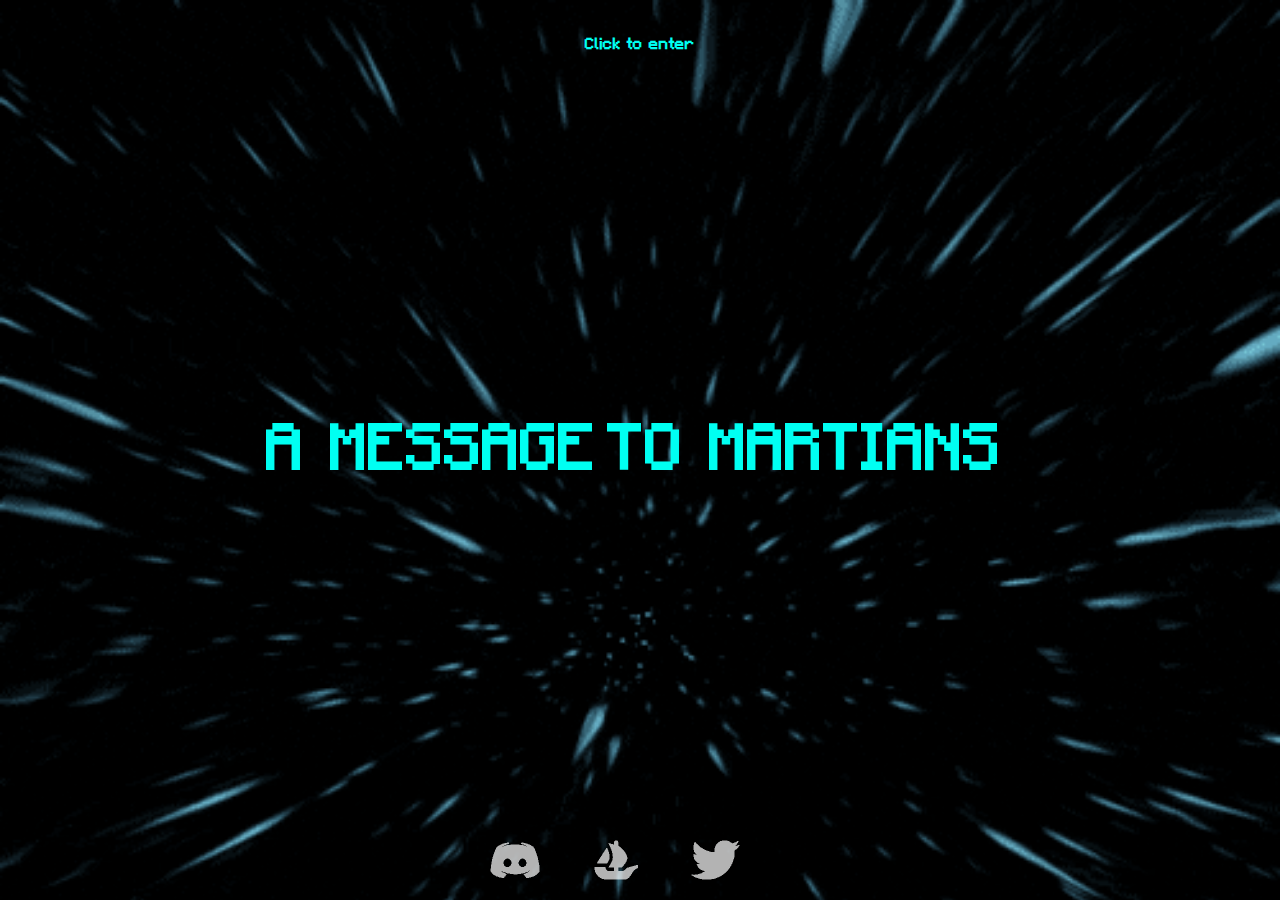
<file: index.html>
<!DOCTYPE html><!--  Last Published: Sat Apr 09 2022 16:56:33 GMT+0000 (Coordinated Universal Time)  -->
<html data-wf-page="6250aa4f5957eaef5daae5e0" data-wf-site="6250aa4f5957ea10e1aae5df">
<head>
  <meta charset="utf-8">
  <title>MessageToMartians</title>
  <meta content="width=device-width, initial-scale=1" name="viewport">
  <link href="css/normalize.css" rel="stylesheet" type="text/css">
  <link href="css/components.css" rel="stylesheet" type="text/css">
  <link href="css/touch-to-reveal-0f66a562a7cd8be93b5877c.css" rel="stylesheet" type="text/css">
  <!-- [if lt IE 9]><script src="https://cdnjs.cloudflare.com/ajax/libs/html5shiv/3.7.3/html5shiv.min.js" type="text/javascript"></script><![endif] -->
  <script type="text/javascript">!function(o,c){var n=c.documentElement,t=" w-mod-";n.className+=t+"js",("ontouchstart"in o||o.DocumentTouch&&c instanceof DocumentTouch)&&(n.className+=t+"touch")}(window,document);</script>
  <link href="images/favicon.ico" rel="shortcut icon" type="image/x-icon">
  <link href="images/webclip.png" rel="apple-touch-icon">
</head>
<body class="body">
  <div class="entrancesection">
    <div class="container">
      <a data-w-id="bad11573-1cc0-4062-f069-9d9cf2c96e5e" href="home.html" class="text-wrapper w-inline-block">
        <div class="text">a message </div>
        <div data-w-id="8bee4d52-c1b6-52b2-e3ed-34be9486ab55" style="width:0em" class="img-parent"></div>
        <div class="text"> to martians</div>
      </a>
      <div class="subheading">Click to enter</div>
      <div class="headercontainer w-container">
        <a href="https://t.co/MuitGZWRLA" target="_blank" class="headerlink w-inline-block"><img src="images/discord_1discord.png" loading="lazy" alt="" class="navimage"></a>
        <a href="https://opensea.io/collection/llamaboost" target="_blank" class="headerlink w-inline-block"><img src="images/opeasea_1opeasea.png" loading="lazy" alt="" class="navimage"></a>
        <a href="https://twitter.com/LlamaVerse_" target="_blank" class="headerlink w-inline-block"><img src="images/twitter_1twitter.png" loading="lazy" alt="" class="navimage"></a>
      </div>
    </div>
  </div>
  <script src="https://d3e54v103j8qbb.cloudfront.net/js/jquery-3.5.1.min.dc5e7f18c8.js?site=6250aa4f5957ea10e1aae5df" type="text/javascript" integrity="sha256-9/aliU8dGd2tb6OSsuzixeV4y/faTqgFtohetphbbj0=" crossorigin="anonymous"></script>
  <script src="js/touch-to-reveal-0f66a562a7cd8be93b5877c.js" type="text/javascript"></script>
  <!-- [if lte IE 9]><script src="https://cdnjs.cloudflare.com/ajax/libs/placeholders/3.0.2/placeholders.min.js"></script><![endif] -->
</body>
</html>
</file>
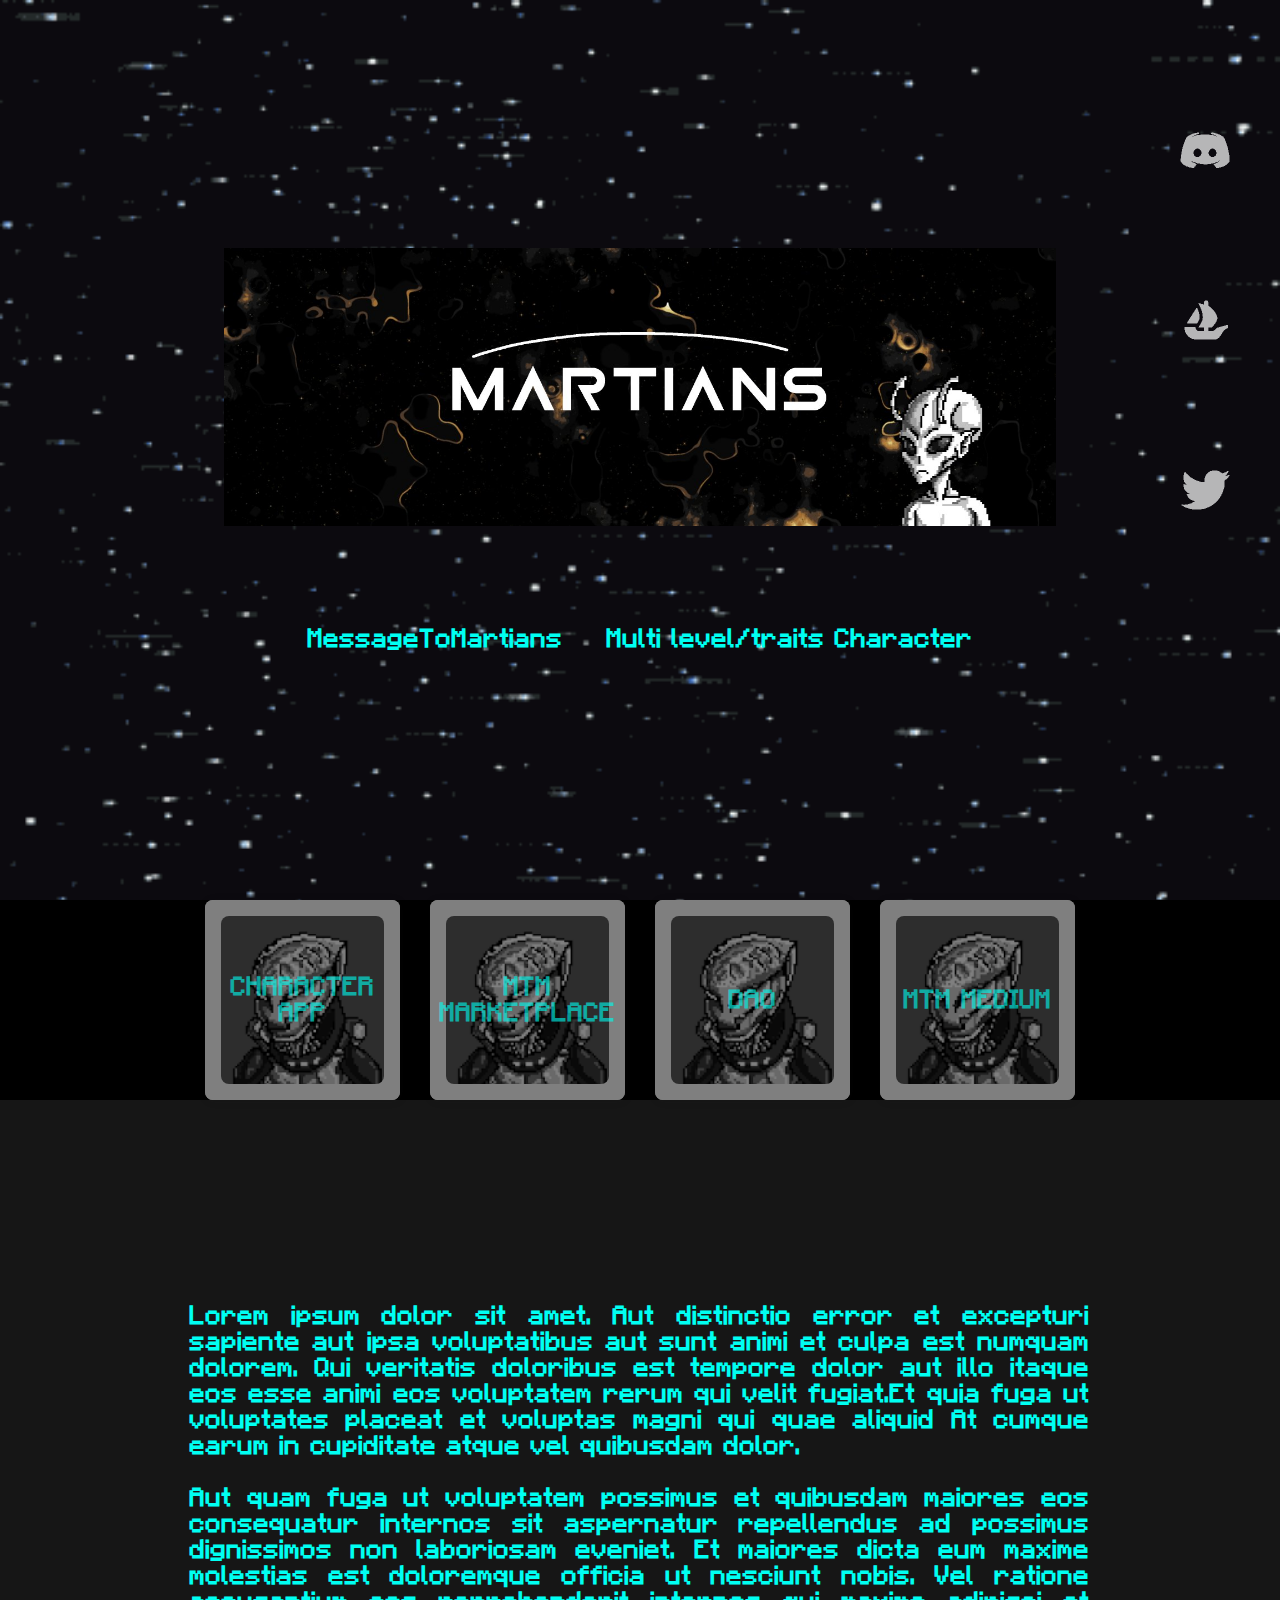
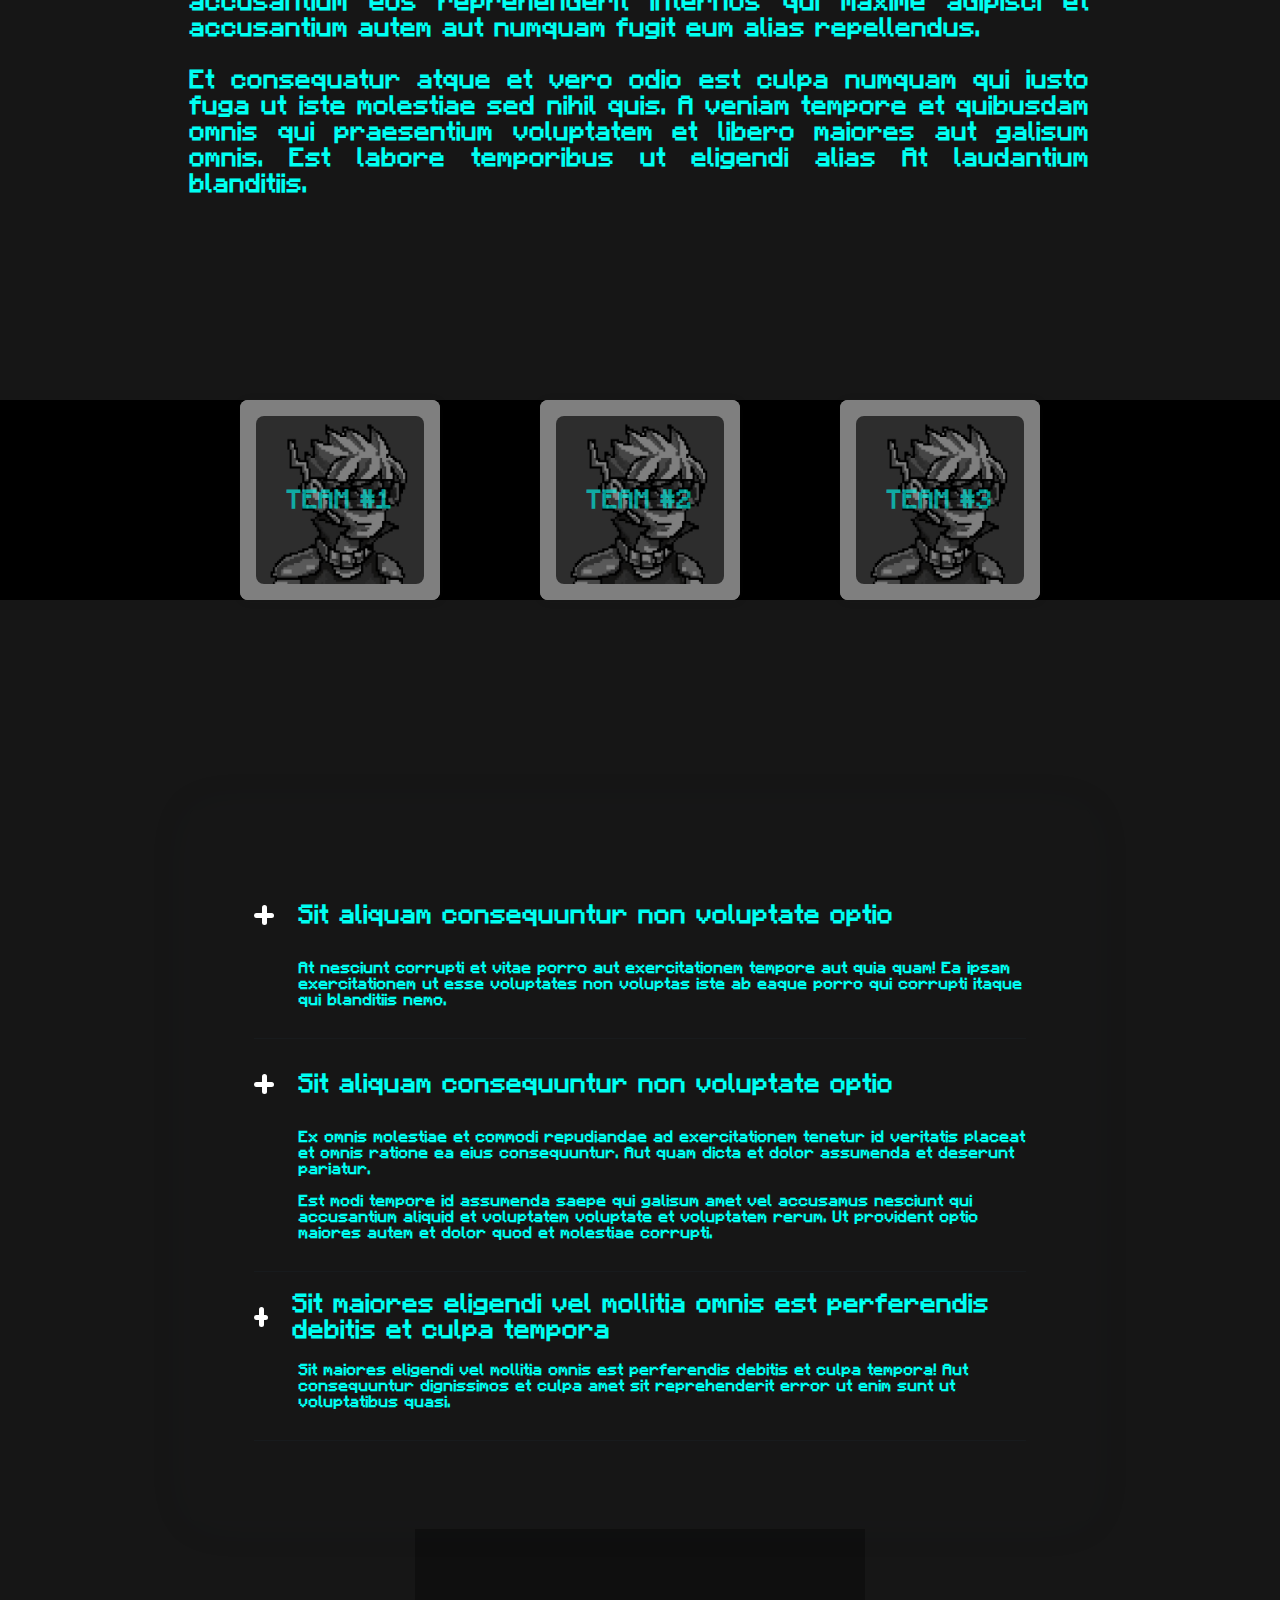
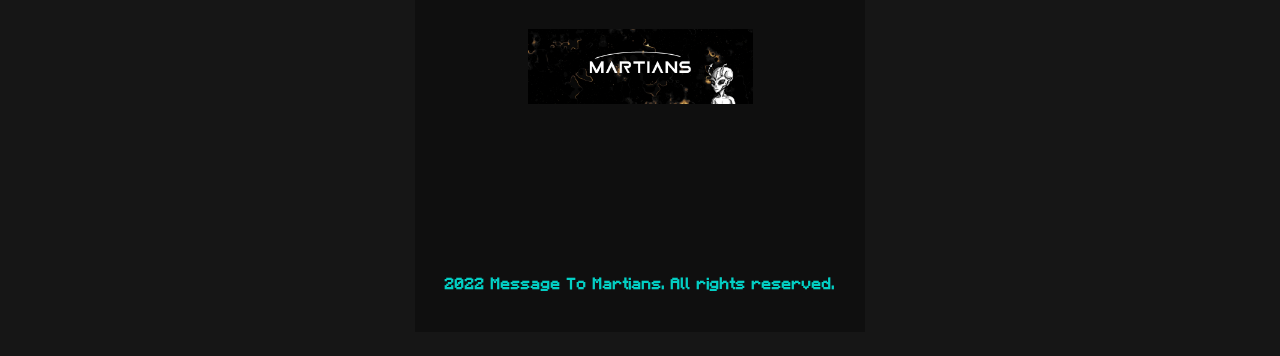
<file: home.html>
<!DOCTYPE html><!--  Last Published: Sat Apr 09 2022 16:56:33 GMT+0000 (Coordinated Universal Time)  -->
<html data-wf-page="6250aea7eabedf1e7ceea071" data-wf-site="6250aa4f5957ea10e1aae5df">
<head>
  <meta charset="utf-8">
  <title>Home</title>
  <meta content="Home" property="og:title">
  <meta content="Home" property="twitter:title">
  <meta content="width=device-width, initial-scale=1" name="viewport">
  <link href="css/normalize.css" rel="stylesheet" type="text/css">
  <link href="css/components.css" rel="stylesheet" type="text/css">
  <link href="css/touch-to-reveal-0f66a562a7cd8be93b5877c.css" rel="stylesheet" type="text/css">
  <!-- [if lt IE 9]><script src="https://cdnjs.cloudflare.com/ajax/libs/html5shiv/3.7.3/html5shiv.min.js" type="text/javascript"></script><![endif] -->
  <script type="text/javascript">!function(o,c){var n=c.documentElement,t=" w-mod-";n.className+=t+"js",("ontouchstart"in o||o.DocumentTouch&&c instanceof DocumentTouch)&&(n.className+=t+"touch")}(window,document);</script>
  <link href="images/favicon.ico" rel="shortcut icon" type="image/x-icon">
  <link href="images/webclip.png" rel="apple-touch-icon">
</head>
<body class="body-2">
  <div class="homeheadercontainer w-container">
    <a href="https://t.co/MuitGZWRLA" target="_blank" class="headerlink w-inline-block"><img src="images/discord_1discord.png" loading="lazy" alt="" class="navimage"></a>
    <a href="https://opensea.io/collection/llamaboost" target="_blank" class="headerlink w-inline-block"><img src="images/opeasea_1opeasea.png" loading="lazy" alt="" class="navimage"></a>
    <a href="https://twitter.com/LlamaVerse_" target="_blank" class="headerlink w-inline-block"><img src="images/twitter_1twitter.png" loading="lazy" alt="" class="navimage"></a>
    <div class="w-embed">
      <style>
.frosted-glass {
 -webkit-backdrop-filter: saturate(200%) blur(10px) brightness(100%);
 backdrop-filter: saturate(200%) blur(10px) brightness(100%);
}
</style>
    </div>
    <div class="w-embed">
      <style>
.frosted-glass {
 -webkit-backdrop-filter: saturate(200%) blur(10px) brightness(100%);
 backdrop-filter: saturate(200%) blur(10px) brightness(100%);
}
</style>
    </div>
  </div>
  <div id="hero" class="herosection wf-section">
    <div class="herocontainer w-container">
      <a href="index.html" class="herolinklogo w-inline-block"><img src="images/MTMcover.jpeg" loading="lazy" sizes="(max-width: 2307px) 65vw, 1500px" srcset="images/MTMcover-p-500.jpeg 500w, images/MTMcover.jpeg 1500w" alt="" class="image-3"></a>
    </div>
    <div class="text-wrap">
      <div class="constant">MessageToMartians</div>
      <div class="changer-overflow">
        <div data-w-id="6efad628-2b76-93cd-3016-1a69b82a5bf3" class="changer-move">
          <div class="changer">Multi level/traits Character</div>
          <div class="changer">Decentralized Marketplace</div>
          <div class="changer">Mars DAO - Liquidity Pool</div>
        </div>
      </div>
    </div>
  </div>
  <div class="transitionsection wf-section">
    <div class="row">
      <div data-w-id="c0464e4a-0e00-88ec-12cb-593b16c152b0" class="card"><img src="images/MTMchar1.png" loading="lazy" alt="" class="card__image">
        <div class="card__shadow">
          <div class="text-block">CHARACTER APP</div>
        </div>
      </div>
      <div class="card"><img src="images/MTMchar1.png" loading="lazy" alt="" class="card__image">
        <div class="card__shadow">
          <div class="text-block">MTM MARKETPLACE</div>
        </div>
      </div>
      <div class="card"><img src="images/MTMchar1.png" loading="lazy" alt="" class="card__image">
        <div class="card__shadow">
          <div class="text-block">DAO</div>
        </div>
      </div>
      <div class="card"><img src="images/MTMchar1.png" loading="lazy" alt="" class="card__image">
        <div class="card__shadow">
          <div class="text-block">MTM MEDIUM</div>
        </div>
      </div>
    </div>
  </div>
  <div class="textsection wf-section">
    <div class="herocontainer w-container">
      <div class="divtext">
        <div class="text-description">Lorem ipsum dolor sit amet. Aut distinctio error et excepturi sapiente aut ipsa voluptatibus aut sunt animi et culpa est numquam dolorem. Qui veritatis doloribus est tempore dolor aut illo itaque eos esse animi eos voluptatem rerum qui velit fugiat.Et quia fuga ut voluptates placeat et voluptas magni qui quae aliquid At cumque earum in cupiditate atque vel quibusdam dolor. <br><br>Aut quam fuga ut voluptatem possimus et quibusdam maiores eos consequatur internos sit aspernatur repellendus ad possimus dignissimos non laboriosam eveniet. Et maiores dicta eum maxime molestias est doloremque officia ut nesciunt nobis. Vel ratione accusantium eos reprehenderit internos qui maxime adipisci et accusantium autem aut numquam fugit eum alias repellendus.<br><br>Et consequatur atque et vero odio est culpa numquam qui iusto fuga ut iste molestiae sed nihil quis. A veniam tempore et quibusdam omnis qui praesentium voluptatem et libero maiores aut galisum omnis. Est labore temporibus ut eligendi alias At laudantium blanditiis.</div>
      </div>
    </div>
  </div>
  <div class="transitionsection wf-section">
    <div class="row">
      <div class="card"><img src="images/MTMchar.jpg" loading="lazy" alt="" class="card__image">
        <div class="card__shadow">
          <div class="text-block">TEAM #1</div>
        </div>
      </div>
      <div class="card"><img src="images/MTMchar.jpg" loading="lazy" alt="" class="card__image">
        <div class="card__shadow">
          <div class="text-block">TEAM #2</div>
        </div>
      </div>
      <div class="card"><img src="images/MTMchar.jpg" loading="lazy" alt="" class="card__image">
        <div class="card__shadow">
          <div class="text-block">TEAM #3</div>
        </div>
      </div>
    </div>
  </div>
  <div class="faqsection wf-section">
    <div class="container-3 faq-container">
      <div class="faq-wrap">
        <div class="faq-question">
          <div class="faq-plus-wrap">
            <div class="faq-plus-l"></div>
            <div class="faq-plus"></div>
          </div>
          <div class="faq-q-text">Sit aliquam consequuntur non voluptate optio</div>
        </div>
        <div class="faq-answer">
          <p class="faq-answer-text">At nesciunt corrupti et vitae porro aut exercitationem tempore aut quia quam! Ea ipsam exercitationem ut esse voluptates non voluptas iste ab eaque porro qui corrupti itaque qui blanditiis nemo.</p>
        </div>
      </div>
      <div class="faq-wrap">
        <div class="faq-question">
          <div class="faq-plus-wrap">
            <div class="faq-plus-l"></div>
            <div class="faq-plus"></div>
          </div>
          <div class="faq-q-text">Sit aliquam consequuntur non voluptate optio</div>
        </div>
        <div class="faq-answer">
          <p class="faq-answer-text">Ex omnis molestiae et commodi repudiandae ad exercitationem tenetur id veritatis placeat et omnis ratione ea eius consequuntur. Aut quam dicta et dolor assumenda et deserunt pariatur. <br><br>Est modi tempore id assumenda saepe qui galisum amet vel accusamus nesciunt qui accusantium aliquid et voluptatem voluptate et voluptatem rerum. Ut provident optio maiores autem et dolor quod et molestiae corrupti.</p>
        </div>
      </div>
      <div class="faq-wrap">
        <div class="faq-question">
          <div class="faq-plus-wrap">
            <div class="faq-plus-l"></div>
            <div class="faq-plus"></div>
          </div>
          <div class="faq-q-text">Sit maiores eligendi vel mollitia omnis est perferendis debitis et culpa tempora</div>
        </div>
        <div class="faq-answer">
          <p class="faq-answer-text">Sit maiores eligendi vel mollitia omnis est perferendis debitis et culpa tempora! Aut consequuntur dignissimos et culpa amet sit reprehenderit error ut enim sunt ut voluptatibus quasi.</p>
        </div>
      </div>
    </div>
  </div>
  <div id="Footer" class="footer wf-section">
    <div class="footercontainer w-container">
      <a href="index.html" class="footerlinklogo w-inline-block"><img src="images/MTMcover.jpeg" loading="lazy" sizes="(max-width: 991px) 50vw, 450px" srcset="images/MTMcover-p-500.jpeg 500w, images/MTMcover.jpeg 1500w" alt="" class="footerimg"></a>
      <a href="#hero" data-w-id="4d7e1a06-2a7a-47e7-9982-cfc4569a6474" style="-webkit-transform:translate3d(0, 100px, 0) scale3d(1, 1, 1) rotateX(0) rotateY(0) rotateZ(0) skew(0, 0);-moz-transform:translate3d(0, 100px, 0) scale3d(1, 1, 1) rotateX(0) rotateY(0) rotateZ(0) skew(0, 0);-ms-transform:translate3d(0, 100px, 0) scale3d(1, 1, 1) rotateX(0) rotateY(0) rotateZ(0) skew(0, 0);transform:translate3d(0, 100px, 0) scale3d(1, 1, 1) rotateX(0) rotateY(0) rotateZ(0) skew(0, 0);opacity:0" class="buttom w-button">back to top</a>
      <div class="text-block-2">2022 Message To Martians. All rights reserved.</div>
    </div>
  </div>
  <script src="https://d3e54v103j8qbb.cloudfront.net/js/jquery-3.5.1.min.dc5e7f18c8.js?site=6250aa4f5957ea10e1aae5df" type="text/javascript" integrity="sha256-9/aliU8dGd2tb6OSsuzixeV4y/faTqgFtohetphbbj0=" crossorigin="anonymous"></script>
  <script src="js/touch-to-reveal-0f66a562a7cd8be93b5877c.js" type="text/javascript"></script>
  <!-- [if lte IE 9]><script src="https://cdnjs.cloudflare.com/ajax/libs/placeholders/3.0.2/placeholders.min.js"></script><![endif] -->
</body>
</html>
</file>
<file: css/components.css>
@font-face {
  font-family: 'webflow-icons';
  src: url("[data-uri]") format('truetype');
  font-weight: normal;
  font-style: normal;
}
[class^="w-icon-"],
[class*=" w-icon-"] {
  /* use !important to prevent issues with browser extensions that change fonts */
  font-family: 'webflow-icons' !important;
  speak: none;
  font-style: normal;
  font-weight: normal;
  font-variant: normal;
  text-transform: none;
  line-height: 1;
  /* Better Font Rendering =========== */
  -webkit-font-smoothing: antialiased;
  -moz-osx-font-smoothing: grayscale;
}
.w-icon-slider-right:before {
  content: "\e600";
}
.w-icon-slider-left:before {
  content: "\e601";
}
.w-icon-nav-menu:before {
  content: "\e602";
}
.w-icon-arrow-down:before,
.w-icon-dropdown-toggle:before {
  content: "\e603";
}
.w-icon-file-upload-remove:before {
  content: "\e900";
}
.w-icon-file-upload-icon:before {
  content: "\e903";
}
* {
  -webkit-box-sizing: border-box;
  -moz-box-sizing: border-box;
  box-sizing: border-box;
}
html {
  height: 100%;
}
body {
  margin: 0;
  min-height: 100%;
  background-color: #fff;
  font-family: Arial, sans-serif;
  font-size: 14px;
  line-height: 20px;
  color: #333;
}
img {
  max-width: 100%;
  vertical-align: middle;
  display: inline-block;
}
html.w-mod-touch * {
  background-attachment: scroll !important;
}
.w-block {
  display: block;
}
.w-inline-block {
  max-width: 100%;
  display: inline-block;
}
.w-clearfix:before,
.w-clearfix:after {
  content: " ";
  display: table;
  grid-column-start: 1;
  grid-row-start: 1;
  grid-column-end: 2;
  grid-row-end: 2;
}
.w-clearfix:after {
  clear: both;
}
.w-hidden {
  display: none;
}
.w-button {
  display: inline-block;
  padding: 9px 15px;
  background-color: #3898EC;
  color: white;
  border: 0;
  line-height: inherit;
  text-decoration: none;
  cursor: pointer;
  border-radius: 0;
}
input.w-button {
  -webkit-appearance: button;
}
html[data-w-dynpage] [data-w-cloak] {
  color: transparent !important;
}
.w-webflow-badge,
.w-webflow-badge * {
  position: static;
  left: auto;
  top: auto;
  right: auto;
  bottom: auto;
  z-index: auto;
  display: block;
  visibility: visible;
  overflow: visible;
  overflow-x: visible;
  overflow-y: visible;
  box-sizing: border-box;
  width: auto;
  height: auto;
  max-height: none;
  max-width: none;
  min-height: 0;
  min-width: 0;
  margin: 0;
  padding: 0;
  float: none;
  clear: none;
  border: 0 none transparent;
  border-radius: 0;
  background: none;
  background-image: none;
  background-position: 0% 0%;
  background-size: auto auto;
  background-repeat: repeat;
  background-origin: padding-box;
  background-clip: border-box;
  background-attachment: scroll;
  background-color: transparent;
  box-shadow: none;
  opacity: 1.0;
  transform: none;
  transition: none;
  direction: ltr;
  font-family: inherit;
  font-weight: inherit;
  color: inherit;
  font-size: inherit;
  line-height: inherit;
  font-style: inherit;
  font-variant: inherit;
  text-align: inherit;
  letter-spacing: inherit;
  text-decoration: inherit;
  text-indent: 0;
  text-transform: inherit;
  list-style-type: disc;
  text-shadow: none;
  font-smoothing: auto;
  vertical-align: baseline;
  cursor: inherit;
  white-space: inherit;
  word-break: normal;
  word-spacing: normal;
  word-wrap: normal;
}
.w-webflow-badge {
  position: fixed !important;
  display: inline-block !important;
  visibility: visible !important;
  opacity: 1 !important;
  z-index: 2147483647 !important;
  top: auto !important;
  right: 12px !important;
  bottom: 12px !important;
  left: auto !important;
  color: #AAADB0 !important;
  background-color: #fff !important;
  border-radius: 3px !important;
  padding: 6px 8px 6px 6px !important;
  font-size: 12px !important;
  opacity: 1.0 !important;
  line-height: 14px !important;
  text-decoration: none !important;
  transform: none !important;
  margin: 0 !important;
  width: auto !important;
  height: auto !important;
  overflow: visible !important;
  white-space: nowrap;
  box-shadow: 0 0 0 1px rgba(0, 0, 0, 0.1), 0px 1px 3px rgba(0, 0, 0, 0.1);
  cursor: pointer;
}
.w-webflow-badge > img {
  display: inline-block !important;
  visibility: visible !important;
  opacity: 1 !important;
  vertical-align: middle !important;
}
h1,
h2,
h3,
h4,
h5,
h6 {
  font-weight: bold;
  margin-bottom: 10px;
}
h1 {
  font-size: 38px;
  line-height: 44px;
  margin-top: 20px;
}
h2 {
  font-size: 32px;
  line-height: 36px;
  margin-top: 20px;
}
h3 {
  font-size: 24px;
  line-height: 30px;
  margin-top: 20px;
}
h4 {
  font-size: 18px;
  line-height: 24px;
  margin-top: 10px;
}
h5 {
  font-size: 14px;
  line-height: 20px;
  margin-top: 10px;
}
h6 {
  font-size: 12px;
  line-height: 18px;
  margin-top: 10px;
}
p {
  margin-top: 0;
  margin-bottom: 10px;
}
blockquote {
  margin: 0 0 10px 0;
  padding: 10px 20px;
  border-left: 5px solid #E2E2E2;
  font-size: 18px;
  line-height: 22px;
}
figure {
  margin: 0;
  margin-bottom: 10px;
}
figcaption {
  margin-top: 5px;
  text-align: center;
}
ul,
ol {
  margin-top: 0px;
  margin-bottom: 10px;
  padding-left: 40px;
}
.w-list-unstyled {
  padding-left: 0;
  list-style: none;
}
.w-embed:before,
.w-embed:after {
  content: " ";
  display: table;
  grid-column-start: 1;
  grid-row-start: 1;
  grid-column-end: 2;
  grid-row-end: 2;
}
.w-embed:after {
  clear: both;
}
.w-video {
  width: 100%;
  position: relative;
  padding: 0;
}
.w-video iframe,
.w-video object,
.w-video embed {
  position: absolute;
  top: 0;
  left: 0;
  width: 100%;
  height: 100%;
  border: none;
}
fieldset {
  padding: 0;
  margin: 0;
  border: 0;
}
button,
html input[type='button'],
input[type='reset'] {
  border: 0;
  cursor: pointer;
  -webkit-appearance: button;
}
.w-form {
  margin: 0 0 15px;
}
.w-form-done {
  display: none;
  padding: 20px;
  text-align: center;
  background-color: #dddddd;
}
.w-form-fail {
  display: none;
  margin-top: 10px;
  padding: 10px;
  background-color: #ffdede;
}
label {
  display: block;
  margin-bottom: 5px;
  font-weight: bold;
}
.w-input,
.w-select {
  display: block;
  width: 100%;
  height: 38px;
  padding: 8px 12px;
  margin-bottom: 10px;
  font-size: 14px;
  line-height: 1.428571429;
  color: #333333;
  vertical-align: middle;
  background-color: #ffffff;
  border: 1px solid #cccccc;
}
.w-input:-moz-placeholder,
.w-select:-moz-placeholder {
  color: #999;
}
.w-input::-moz-placeholder,
.w-select::-moz-placeholder {
  color: #999;
  opacity: 1;
}
.w-input:-ms-input-placeholder,
.w-select:-ms-input-placeholder {
  color: #999;
}
.w-input::-webkit-input-placeholder,
.w-select::-webkit-input-placeholder {
  color: #999;
}
.w-input:focus,
.w-select:focus {
  border-color: #3898EC;
  outline: 0;
}
.w-input[disabled],
.w-select[disabled],
.w-input[readonly],
.w-select[readonly],
fieldset[disabled] .w-input,
fieldset[disabled] .w-select {
  cursor: not-allowed;
  background-color: #eeeeee;
}
textarea.w-input,
textarea.w-select {
  height: auto;
}
.w-select {
  background-color: #f3f3f3;
}
.w-select[multiple] {
  height: auto;
}
.w-form-label {
  display: inline-block;
  cursor: pointer;
  font-weight: normal;
  margin-bottom: 0px;
}
.w-radio {
  display: block;
  margin-bottom: 5px;
  padding-left: 20px;
}
.w-radio:before,
.w-radio:after {
  content: " ";
  display: table;
  grid-column-start: 1;
  grid-row-start: 1;
  grid-column-end: 2;
  grid-row-end: 2;
}
.w-radio:after {
  clear: both;
}
.w-radio-input {
  margin: 4px 0 0;
  margin-top: 1px \9;
  line-height: normal;
  float: left;
  margin-left: -20px;
}
.w-radio-input {
  margin-top: 3px;
}
.w-file-upload {
  display: block;
  margin-bottom: 10px;
}
.w-file-upload-input {
  width: 0.1px;
  height: 0.1px;
  opacity: 0;
  overflow: hidden;
  position: absolute;
  z-index: -100;
}
.w-file-upload-default,
.w-file-upload-uploading,
.w-file-upload-success {
  display: inline-block;
  color: #333333;
}
.w-file-upload-error {
  display: block;
  margin-top: 10px;
}
.w-file-upload-default.w-hidden,
.w-file-upload-uploading.w-hidden,
.w-file-upload-error.w-hidden,
.w-file-upload-success.w-hidden {
  display: none;
}
.w-file-upload-uploading-btn {
  display: flex;
  font-size: 14px;
  font-weight: normal;
  cursor: pointer;
  margin: 0;
  padding: 8px 12px;
  border: 1px solid #cccccc;
  background-color: #fafafa;
}
.w-file-upload-file {
  display: flex;
  flex-grow: 1;
  justify-content: space-between;
  margin: 0;
  padding: 8px 9px 8px 11px;
  border: 1px solid #cccccc;
  background-color: #fafafa;
}
.w-file-upload-file-name {
  font-size: 14px;
  font-weight: normal;
  display: block;
}
.w-file-remove-link {
  margin-top: 3px;
  margin-left: 10px;
  width: auto;
  height: auto;
  padding: 3px;
  display: block;
  cursor: pointer;
}
.w-icon-file-upload-remove {
  margin: auto;
  font-size: 10px;
}
.w-file-upload-error-msg {
  display: inline-block;
  color: #ea384c;
  padding: 2px 0;
}
.w-file-upload-info {
  display: inline-block;
  line-height: 38px;
  padding: 0 12px;
}
.w-file-upload-label {
  display: inline-block;
  font-size: 14px;
  font-weight: normal;
  cursor: pointer;
  margin: 0;
  padding: 8px 12px;
  border: 1px solid #cccccc;
  background-color: #fafafa;
}
.w-icon-file-upload-icon,
.w-icon-file-upload-uploading {
  display: inline-block;
  margin-right: 8px;
  width: 20px;
}
.w-icon-file-upload-uploading {
  height: 20px;
}
.w-container {
  margin-left: auto;
  margin-right: auto;
  max-width: 940px;
}
.w-container:before,
.w-container:after {
  content: " ";
  display: table;
  grid-column-start: 1;
  grid-row-start: 1;
  grid-column-end: 2;
  grid-row-end: 2;
}
.w-container:after {
  clear: both;
}
.w-container .w-row {
  margin-left: -10px;
  margin-right: -10px;
}
.w-row:before,
.w-row:after {
  content: " ";
  display: table;
  grid-column-start: 1;
  grid-row-start: 1;
  grid-column-end: 2;
  grid-row-end: 2;
}
.w-row:after {
  clear: both;
}
.w-row .w-row {
  margin-left: 0;
  margin-right: 0;
}
.w-col {
  position: relative;
  float: left;
  width: 100%;
  min-height: 1px;
  padding-left: 10px;
  padding-right: 10px;
}
.w-col .w-col {
  padding-left: 0;
  padding-right: 0;
}
.w-col-1 {
  width: 8.33333333%;
}
.w-col-2 {
  width: 16.66666667%;
}
.w-col-3 {
  width: 25%;
}
.w-col-4 {
  width: 33.33333333%;
}
.w-col-5 {
  width: 41.66666667%;
}
.w-col-6 {
  width: 50%;
}
.w-col-7 {
  width: 58.33333333%;
}
.w-col-8 {
  width: 66.66666667%;
}
.w-col-9 {
  width: 75%;
}
.w-col-10 {
  width: 83.33333333%;
}
.w-col-11 {
  width: 91.66666667%;
}
.w-col-12 {
  width: 100%;
}
.w-hidden-main {
  display: none !important;
}
@media screen and (max-width: 991px) {
  .w-container {
    max-width: 728px;
  }
  .w-hidden-main {
    display: inherit !important;
  }
  .w-hidden-medium {
    display: none !important;
  }
  .w-col-medium-1 {
    width: 8.33333333%;
  }
  .w-col-medium-2 {
    width: 16.66666667%;
  }
  .w-col-medium-3 {
    width: 25%;
  }
  .w-col-medium-4 {
    width: 33.33333333%;
  }
  .w-col-medium-5 {
    width: 41.66666667%;
  }
  .w-col-medium-6 {
    width: 50%;
  }
  .w-col-medium-7 {
    width: 58.33333333%;
  }
  .w-col-medium-8 {
    width: 66.66666667%;
  }
  .w-col-medium-9 {
    width: 75%;
  }
  .w-col-medium-10 {
    width: 83.33333333%;
  }
  .w-col-medium-11 {
    width: 91.66666667%;
  }
  .w-col-medium-12 {
    width: 100%;
  }
  .w-col-stack {
    width: 100%;
    left: auto;
    right: auto;
  }
}
@media screen and (max-width: 767px) {
  .w-hidden-main {
    display: inherit !important;
  }
  .w-hidden-medium {
    display: inherit !important;
  }
  .w-hidden-small {
    display: none !important;
  }
  .w-row,
  .w-container .w-row {
    margin-left: 0;
    margin-right: 0;
  }
  .w-col {
    width: 100%;
    left: auto;
    right: auto;
  }
  .w-col-small-1 {
    width: 8.33333333%;
  }
  .w-col-small-2 {
    width: 16.66666667%;
  }
  .w-col-small-3 {
    width: 25%;
  }
  .w-col-small-4 {
    width: 33.33333333%;
  }
  .w-col-small-5 {
    width: 41.66666667%;
  }
  .w-col-small-6 {
    width: 50%;
  }
  .w-col-small-7 {
    width: 58.33333333%;
  }
  .w-col-small-8 {
    width: 66.66666667%;
  }
  .w-col-small-9 {
    width: 75%;
  }
  .w-col-small-10 {
    width: 83.33333333%;
  }
  .w-col-small-11 {
    width: 91.66666667%;
  }
  .w-col-small-12 {
    width: 100%;
  }
}
@media screen and (max-width: 479px) {
  .w-container {
    max-width: none;
  }
  .w-hidden-main {
    display: inherit !important;
  }
  .w-hidden-medium {
    display: inherit !important;
  }
  .w-hidden-small {
    display: inherit !important;
  }
  .w-hidden-tiny {
    display: none !important;
  }
  .w-col {
    width: 100%;
  }
  .w-col-tiny-1 {
    width: 8.33333333%;
  }
  .w-col-tiny-2 {
    width: 16.66666667%;
  }
  .w-col-tiny-3 {
    width: 25%;
  }
  .w-col-tiny-4 {
    width: 33.33333333%;
  }
  .w-col-tiny-5 {
    width: 41.66666667%;
  }
  .w-col-tiny-6 {
    width: 50%;
  }
  .w-col-tiny-7 {
    width: 58.33333333%;
  }
  .w-col-tiny-8 {
    width: 66.66666667%;
  }
  .w-col-tiny-9 {
    width: 75%;
  }
  .w-col-tiny-10 {
    width: 83.33333333%;
  }
  .w-col-tiny-11 {
    width: 91.66666667%;
  }
  .w-col-tiny-12 {
    width: 100%;
  }
}
.w-widget {
  position: relative;
}
.w-widget-map {
  width: 100%;
  height: 400px;
}
.w-widget-map label {
  width: auto;
  display: inline;
}
.w-widget-map img {
  max-width: inherit;
}
.w-widget-map .gm-style-iw {
  text-align: center;
}
.w-widget-map .gm-style-iw > button {
  display: none !important;
}
.w-widget-twitter {
  overflow: hidden;
}
.w-widget-twitter-count-shim {
  display: inline-block;
  vertical-align: top;
  position: relative;
  width: 28px;
  height: 20px;
  text-align: center;
  background: white;
  border: #758696 solid 1px;
  border-radius: 3px;
}
.w-widget-twitter-count-shim * {
  pointer-events: none;
  -webkit-user-select: none;
  -moz-user-select: none;
  -ms-user-select: none;
  user-select: none;
}
.w-widget-twitter-count-shim .w-widget-twitter-count-inner {
  position: relative;
  font-size: 15px;
  line-height: 12px;
  text-align: center;
  color: #999;
  font-family: serif;
}
.w-widget-twitter-count-shim .w-widget-twitter-count-clear {
  position: relative;
  display: block;
}
.w-widget-twitter-count-shim.w--large {
  width: 36px;
  height: 28px;
}
.w-widget-twitter-count-shim.w--large .w-widget-twitter-count-inner {
  font-size: 18px;
  line-height: 18px;
}
.w-widget-twitter-count-shim:not(.w--vertical) {
  margin-left: 5px;
  margin-right: 8px;
}
.w-widget-twitter-count-shim:not(.w--vertical).w--large {
  margin-left: 6px;
}
.w-widget-twitter-count-shim:not(.w--vertical):before,
.w-widget-twitter-count-shim:not(.w--vertical):after {
  top: 50%;
  left: 0;
  border: solid transparent;
  content: " ";
  height: 0;
  width: 0;
  position: absolute;
  pointer-events: none;
}
.w-widget-twitter-count-shim:not(.w--vertical):before {
  border-color: rgba(117, 134, 150, 0);
  border-right-color: #5d6c7b;
  border-width: 4px;
  margin-left: -9px;
  margin-top: -4px;
}
.w-widget-twitter-count-shim:not(.w--vertical).w--large:before {
  border-width: 5px;
  margin-left: -10px;
  margin-top: -5px;
}
.w-widget-twitter-count-shim:not(.w--vertical):after {
  border-color: rgba(255, 255, 255, 0);
  border-right-color: white;
  border-width: 4px;
  margin-left: -8px;
  margin-top: -4px;
}
.w-widget-twitter-count-shim:not(.w--vertical).w--large:after {
  border-width: 5px;
  margin-left: -9px;
  margin-top: -5px;
}
.w-widget-twitter-count-shim.w--vertical {
  width: 61px;
  height: 33px;
  margin-bottom: 8px;
}
.w-widget-twitter-count-shim.w--vertical:before,
.w-widget-twitter-count-shim.w--vertical:after {
  top: 100%;
  left: 50%;
  border: solid transparent;
  content: " ";
  height: 0;
  width: 0;
  position: absolute;
  pointer-events: none;
}
.w-widget-twitter-count-shim.w--vertical:before {
  border-color: rgba(117, 134, 150, 0);
  border-top-color: #5d6c7b;
  border-width: 5px;
  margin-left: -5px;
}
.w-widget-twitter-count-shim.w--vertical:after {
  border-color: rgba(255, 255, 255, 0);
  border-top-color: white;
  border-width: 4px;
  margin-left: -4px;
}
.w-widget-twitter-count-shim.w--vertical .w-widget-twitter-count-inner {
  font-size: 18px;
  line-height: 22px;
}
.w-widget-twitter-count-shim.w--vertical.w--large {
  width: 76px;
}
.w-background-video {
  position: relative;
  overflow: hidden;
  height: 500px;
  color: white;
}
.w-background-video > video {
  background-size: cover;
  background-position: 50% 50%;
  position: absolute;
  margin: auto;
  width: 100%;
  height: 100%;
  right: -100%;
  bottom: -100%;
  top: -100%;
  left: -100%;
  object-fit: cover;
  z-index: -100;
}
.w-background-video > video::-webkit-media-controls-start-playback-button {
  display: none !important;
  -webkit-appearance: none;
}
.w-slider {
  position: relative;
  height: 300px;
  text-align: center;
  background: #dddddd;
  clear: both;
  -webkit-tap-highlight-color: rgba(0, 0, 0, 0);
  tap-highlight-color: rgba(0, 0, 0, 0);
}
.w-slider-mask {
  position: relative;
  display: block;
  overflow: hidden;
  z-index: 1;
  left: 0;
  right: 0;
  height: 100%;
  white-space: nowrap;
}
.w-slide {
  position: relative;
  display: inline-block;
  vertical-align: top;
  width: 100%;
  height: 100%;
  white-space: normal;
  text-align: left;
}
.w-slider-nav {
  position: absolute;
  z-index: 2;
  top: auto;
  right: 0;
  bottom: 0;
  left: 0;
  margin: auto;
  padding-top: 10px;
  height: 40px;
  text-align: center;
  -webkit-tap-highlight-color: rgba(0, 0, 0, 0);
  tap-highlight-color: rgba(0, 0, 0, 0);
}
.w-slider-nav.w-round > div {
  border-radius: 100%;
}
.w-slider-nav.w-num > div {
  width: auto;
  height: auto;
  padding: 0.2em 0.5em;
  font-size: inherit;
  line-height: inherit;
}
.w-slider-nav.w-shadow > div {
  box-shadow: 0 0 3px rgba(51, 51, 51, 0.4);
}
.w-slider-nav-invert {
  color: #fff;
}
.w-slider-nav-invert > div {
  background-color: rgba(34, 34, 34, 0.4);
}
.w-slider-nav-invert > div.w-active {
  background-color: #222;
}
.w-slider-dot {
  position: relative;
  display: inline-block;
  width: 1em;
  height: 1em;
  background-color: rgba(255, 255, 255, 0.4);
  cursor: pointer;
  margin: 0 3px 0.5em;
  transition: background-color 100ms, color 100ms;
}
.w-slider-dot.w-active {
  background-color: #fff;
}
.w-slider-dot:focus {
  outline: none;
  box-shadow: 0px 0px 0px 2px #fff;
}
.w-slider-dot:focus.w-active {
  box-shadow: none;
}
.w-slider-arrow-left,
.w-slider-arrow-right {
  position: absolute;
  width: 80px;
  top: 0;
  right: 0;
  bottom: 0;
  left: 0;
  margin: auto;
  cursor: pointer;
  overflow: hidden;
  color: white;
  font-size: 40px;
  -webkit-tap-highlight-color: rgba(0, 0, 0, 0);
  tap-highlight-color: rgba(0, 0, 0, 0);
  -webkit-user-select: none;
  -moz-user-select: none;
  -ms-user-select: none;
  user-select: none;
}
.w-slider-arrow-left [class^='w-icon-'],
.w-slider-arrow-right [class^='w-icon-'],
.w-slider-arrow-left [class*=' w-icon-'],
.w-slider-arrow-right [class*=' w-icon-'] {
  position: absolute;
}
.w-slider-arrow-left:focus,
.w-slider-arrow-right:focus {
  outline: 0;
}
.w-slider-arrow-left {
  z-index: 3;
  right: auto;
}
.w-slider-arrow-right {
  z-index: 4;
  left: auto;
}
.w-icon-slider-left,
.w-icon-slider-right {
  top: 0;
  right: 0;
  bottom: 0;
  left: 0;
  margin: auto;
  width: 1em;
  height: 1em;
}
.w-slider-aria-label {
  border: 0;
  clip: rect(0 0 0 0);
  height: 1px;
  margin: -1px;
  overflow: hidden;
  padding: 0;
  position: absolute;
  width: 1px;
}
.w-slider-force-show {
  display: block !important;
}
.w-dropdown {
  display: inline-block;
  position: relative;
  text-align: left;
  margin-left: auto;
  margin-right: auto;
  z-index: 900;
}
.w-dropdown-btn,
.w-dropdown-toggle,
.w-dropdown-link {
  position: relative;
  vertical-align: top;
  text-decoration: none;
  color: #222222;
  padding: 20px;
  text-align: left;
  margin-left: auto;
  margin-right: auto;
  white-space: nowrap;
}
.w-dropdown-toggle {
  -webkit-user-select: none;
  -moz-user-select: none;
  -ms-user-select: none;
  user-select: none;
  display: inline-block;
  cursor: pointer;
  padding-right: 40px;
}
.w-dropdown-toggle:focus {
  outline: 0;
}
.w-icon-dropdown-toggle {
  position: absolute;
  top: 0;
  right: 0;
  bottom: 0;
  margin: auto;
  margin-right: 20px;
  width: 1em;
  height: 1em;
}
.w-dropdown-list {
  position: absolute;
  background: #dddddd;
  display: none;
  min-width: 100%;
}
.w-dropdown-list.w--open {
  display: block;
}
.w-dropdown-link {
  padding: 10px 20px;
  display: block;
  color: #222222;
}
.w-dropdown-link.w--current {
  color: #0082f3;
}
.w-dropdown-link:focus {
  outline: 0;
}
@media screen and (max-width: 767px) {
  .w-nav-brand {
    padding-left: 10px;
  }
}
/**
 * ## Note
 * Safari (on both iOS and OS X) does not handle viewport units (vh, vw) well.
 * For example percentage units do not work on descendants of elements that
 * have any dimensions expressed in viewport units. It also doesn’t handle them at
 * all in `calc()`.
 */
/**
 * Wrapper around all lightbox elements
 *
 * 1. Since the lightbox can receive focus, IE also gives it an outline.
 * 2. Fixes flickering on Chrome when a transition is in progress
 *    underneath the lightbox.
 */
.w-lightbox-backdrop {
  color: #000;
  cursor: auto;
  font-family: serif;
  font-size: medium;
  font-style: normal;
  font-variant: normal;
  font-weight: normal;
  letter-spacing: normal;
  line-height: normal;
  list-style: disc;
  text-align: start;
  text-indent: 0;
  text-shadow: none;
  text-transform: none;
  visibility: visible;
  white-space: normal;
  word-break: normal;
  word-spacing: normal;
  word-wrap: normal;
  position: fixed;
  top: 0;
  right: 0;
  bottom: 0;
  left: 0;
  color: #fff;
  font-family: "Helvetica Neue", Helvetica, Ubuntu, "Segoe UI", Verdana, sans-serif;
  font-size: 17px;
  line-height: 1.2;
  font-weight: 300;
  text-align: center;
  background: rgba(0, 0, 0, 0.9);
  z-index: 2000;
  outline: 0;
  /* 1 */
  opacity: 0;
  -webkit-user-select: none;
  -moz-user-select: none;
  -ms-user-select: none;
  -webkit-tap-highlight-color: transparent;
  -webkit-transform: translate(0, 0);
  /* 2 */
}
/**
 * Neat trick to bind the rubberband effect to our canvas instead of the whole
 * document on iOS. It also prevents a bug that causes the document underneath to scroll.
 */
.w-lightbox-backdrop,
.w-lightbox-container {
  height: 100%;
  overflow: auto;
  -webkit-overflow-scrolling: touch;
}
.w-lightbox-content {
  position: relative;
  height: 100vh;
  overflow: hidden;
}
.w-lightbox-view {
  position: absolute;
  width: 100vw;
  height: 100vh;
  opacity: 0;
}
.w-lightbox-view:before {
  content: "";
  height: 100vh;
}
/* .w-lightbox-content */
.w-lightbox-group,
.w-lightbox-group .w-lightbox-view,
.w-lightbox-group .w-lightbox-view:before {
  height: 86vh;
}
.w-lightbox-frame,
.w-lightbox-view:before {
  display: inline-block;
  vertical-align: middle;
}
/*
 * 1. Remove default margin set by user-agent on the <figure> element.
 */
.w-lightbox-figure {
  position: relative;
  margin: 0;
  /* 1 */
}
.w-lightbox-group .w-lightbox-figure {
  cursor: pointer;
}
/**
 * IE adds image dimensions as width and height attributes on the IMG tag,
 * but we need both width and height to be set to auto to enable scaling.
 */
.w-lightbox-img {
  width: auto;
  height: auto;
  max-width: none;
}
/**
 * 1. Reset if style is set by user on "All Images"
 */
.w-lightbox-image {
  display: block;
  float: none;
  /* 1 */
  max-width: 100vw;
  max-height: 100vh;
}
.w-lightbox-group .w-lightbox-image {
  max-height: 86vh;
}
.w-lightbox-caption {
  position: absolute;
  right: 0;
  bottom: 0;
  left: 0;
  padding: .5em 1em;
  background: rgba(0, 0, 0, 0.4);
  text-align: left;
  text-overflow: ellipsis;
  white-space: nowrap;
  overflow: hidden;
}
.w-lightbox-embed {
  position: absolute;
  top: 0;
  right: 0;
  bottom: 0;
  left: 0;
  width: 100%;
  height: 100%;
}
.w-lightbox-control {
  position: absolute;
  top: 0;
  width: 4em;
  background-size: 24px;
  background-repeat: no-repeat;
  background-position: center;
  cursor: pointer;
  -webkit-transition: all .3s;
  transition: all .3s;
}
.w-lightbox-left {
  display: none;
  bottom: 0;
  left: 0;
  /* <svg xmlns="http://www.w3.org/2000/svg" viewBox="-20 0 24 40" width="24" height="40"><g transform="rotate(45)"><path d="m0 0h5v23h23v5h-28z" opacity=".4"/><path d="m1 1h3v23h23v3h-26z" fill="#fff"/></g></svg> */
  background-image: url("[data-uri]");
}
.w-lightbox-right {
  display: none;
  right: 0;
  bottom: 0;
  /* <svg xmlns="http://www.w3.org/2000/svg" viewBox="-4 0 24 40" width="24" height="40"><g transform="rotate(45)"><path d="m0-0h28v28h-5v-23h-23z" opacity=".4"/><path d="m1 1h26v26h-3v-23h-23z" fill="#fff"/></g></svg> */
  background-image: url("[data-uri]");
}
/*
 * Without specifying the with and height inside the SVG, all versions of IE render the icon too small.
 * The bug does not seem to manifest itself if the elements are tall enough such as the above arrows.
 * (http://stackoverflow.com/questions/16092114/background-size-differs-in-internet-explorer)
 */
.w-lightbox-close {
  right: 0;
  height: 2.6em;
  /* <svg xmlns="http://www.w3.org/2000/svg" viewBox="-4 0 18 17" width="18" height="17"><g transform="rotate(45)"><path d="m0 0h7v-7h5v7h7v5h-7v7h-5v-7h-7z" opacity=".4"/><path d="m1 1h7v-7h3v7h7v3h-7v7h-3v-7h-7z" fill="#fff"/></g></svg> */
  background-image: url("[data-uri]");
  background-size: 18px;
}
/**
 * 1. All IE versions add extra space at the bottom without this.
 */
.w-lightbox-strip {
  position: absolute;
  bottom: 0;
  left: 0;
  right: 0;
  padding: 0 1vh;
  line-height: 0;
  /* 1 */
  white-space: nowrap;
  overflow-x: auto;
  overflow-y: hidden;
}
/*
 * 1. We use content-box to avoid having to do `width: calc(10vh + 2vw)`
 *    which doesn’t work in Safari anyway.
 * 2. Chrome renders images pixelated when switching to GPU. Making sure
 *    the parent is also rendered on the GPU (by setting translate3d for
 *    example) fixes this behavior.
 */
.w-lightbox-item {
  display: inline-block;
  width: 10vh;
  padding: 2vh 1vh;
  box-sizing: content-box;
  /* 1 */
  cursor: pointer;
  -webkit-transform: translate3d(0, 0, 0);
  /* 2 */
}
.w-lightbox-active {
  opacity: .3;
}
.w-lightbox-thumbnail {
  position: relative;
  height: 10vh;
  background: #222;
  overflow: hidden;
}
.w-lightbox-thumbnail-image {
  position: absolute;
  top: 0;
  left: 0;
}
.w-lightbox-thumbnail .w-lightbox-tall {
  top: 50%;
  width: 100%;
  -webkit-transform: translate(0, -50%);
  -ms-transform: translate(0, -50%);
  transform: translate(0, -50%);
}
.w-lightbox-thumbnail .w-lightbox-wide {
  left: 50%;
  height: 100%;
  -webkit-transform: translate(-50%, 0);
  -ms-transform: translate(-50%, 0);
  transform: translate(-50%, 0);
}
/*
 * Spinner
 *
 * Absolute pixel values are used to avoid rounding errors that would cause
 * the white spinning element to be misaligned with the track.
 */
.w-lightbox-spinner {
  position: absolute;
  top: 50%;
  left: 50%;
  box-sizing: border-box;
  width: 40px;
  height: 40px;
  margin-top: -20px;
  margin-left: -20px;
  border: 5px solid rgba(0, 0, 0, 0.4);
  border-radius: 50%;
  -webkit-animation: spin .8s infinite linear;
  animation: spin .8s infinite linear;
}
.w-lightbox-spinner:after {
  content: "";
  position: absolute;
  top: -4px;
  right: -4px;
  bottom: -4px;
  left: -4px;
  border: 3px solid transparent;
  border-bottom-color: #fff;
  border-radius: 50%;
}
/*
 * Utility classes
 */
.w-lightbox-hide {
  display: none;
}
.w-lightbox-noscroll {
  overflow: hidden;
}
@media (min-width: 768px) {
  .w-lightbox-content {
    height: 96vh;
    margin-top: 2vh;
  }
  .w-lightbox-view,
  .w-lightbox-view:before {
    height: 96vh;
  }
  /* .w-lightbox-content */
  .w-lightbox-group,
  .w-lightbox-group .w-lightbox-view,
  .w-lightbox-group .w-lightbox-view:before {
    height: 84vh;
  }
  .w-lightbox-image {
    max-width: 96vw;
    max-height: 96vh;
  }
  .w-lightbox-group .w-lightbox-image {
    max-width: 82.3vw;
    max-height: 84vh;
  }
  .w-lightbox-left,
  .w-lightbox-right {
    display: block;
    opacity: .5;
  }
  .w-lightbox-close {
    opacity: .8;
  }
  .w-lightbox-control:hover {
    opacity: 1;
  }
}
.w-lightbox-inactive,
.w-lightbox-inactive:hover {
  opacity: 0;
}
.w-richtext:before,
.w-richtext:after {
  content: " ";
  display: table;
  grid-column-start: 1;
  grid-row-start: 1;
  grid-column-end: 2;
  grid-row-end: 2;
}
.w-richtext:after {
  clear: both;
}
.w-richtext[contenteditable="true"]:before,
.w-richtext[contenteditable="true"]:after {
  white-space: initial;
}
.w-richtext ol,
.w-richtext ul {
  overflow: hidden;
}
.w-richtext .w-richtext-figure-selected.w-richtext-figure-type-video div:after,
.w-richtext .w-richtext-figure-selected[data-rt-type="video"] div:after {
  outline: 2px solid #2895f7;
}
.w-richtext .w-richtext-figure-selected.w-richtext-figure-type-image div,
.w-richtext .w-richtext-figure-selected[data-rt-type="image"] div {
  outline: 2px solid #2895f7;
}
.w-richtext figure.w-richtext-figure-type-video > div:after,
.w-richtext figure[data-rt-type="video"] > div:after {
  content: '';
  position: absolute;
  display: none;
  left: 0;
  top: 0;
  right: 0;
  bottom: 0;
}
.w-richtext figure {
  position: relative;
  max-width: 60%;
}
.w-richtext figure > div:before {
  cursor: default!important;
}
.w-richtext figure img {
  width: 100%;
}
.w-richtext figure figcaption.w-richtext-figcaption-placeholder {
  opacity: 0.6;
}
.w-richtext figure div {
  /* fix incorrectly sized selection border in the data manager */
  font-size: 0px;
  color: transparent;
}
.w-richtext figure.w-richtext-figure-type-image,
.w-richtext figure[data-rt-type="image"] {
  display: table;
}
.w-richtext figure.w-richtext-figure-type-image > div,
.w-richtext figure[data-rt-type="image"] > div {
  display: inline-block;
}
.w-richtext figure.w-richtext-figure-type-image > figcaption,
.w-richtext figure[data-rt-type="image"] > figcaption {
  display: table-caption;
  caption-side: bottom;
}
.w-richtext figure.w-richtext-figure-type-video,
.w-richtext figure[data-rt-type="video"] {
  width: 60%;
  height: 0;
}
.w-richtext figure.w-richtext-figure-type-video iframe,
.w-richtext figure[data-rt-type="video"] iframe {
  position: absolute;
  top: 0;
  left: 0;
  width: 100%;
  height: 100%;
}
.w-richtext figure.w-richtext-figure-type-video > div,
.w-richtext figure[data-rt-type="video"] > div {
  width: 100%;
}
.w-richtext figure.w-richtext-align-center {
  margin-right: auto;
  margin-left: auto;
  clear: both;
}
.w-richtext figure.w-richtext-align-center.w-richtext-figure-type-image > div,
.w-richtext figure.w-richtext-align-center[data-rt-type="image"] > div {
  max-width: 100%;
}
.w-richtext figure.w-richtext-align-normal {
  clear: both;
}
.w-richtext figure.w-richtext-align-fullwidth {
  width: 100%;
  max-width: 100%;
  text-align: center;
  clear: both;
  display: block;
  margin-right: auto;
  margin-left: auto;
}
.w-richtext figure.w-richtext-align-fullwidth > div {
  display: inline-block;
  /* padding-bottom is used for aspect ratios in video figures
      we want the div to inherit that so hover/selection borders in the designer-canvas
      fit right*/
  padding-bottom: inherit;
}
.w-richtext figure.w-richtext-align-fullwidth > figcaption {
  display: block;
}
.w-richtext figure.w-richtext-align-floatleft {
  float: left;
  margin-right: 15px;
  clear: none;
}
.w-richtext figure.w-richtext-align-floatright {
  float: right;
  margin-left: 15px;
  clear: none;
}
.w-nav {
  position: relative;
  background: #dddddd;
  z-index: 1000;
}
.w-nav:before,
.w-nav:after {
  content: " ";
  display: table;
  grid-column-start: 1;
  grid-row-start: 1;
  grid-column-end: 2;
  grid-row-end: 2;
}
.w-nav:after {
  clear: both;
}
.w-nav-brand {
  position: relative;
  float: left;
  text-decoration: none;
  color: #333333;
}
.w-nav-link {
  position: relative;
  display: inline-block;
  vertical-align: top;
  text-decoration: none;
  color: #222222;
  padding: 20px;
  text-align: left;
  margin-left: auto;
  margin-right: auto;
}
.w-nav-link.w--current {
  color: #0082f3;
}
.w-nav-menu {
  position: relative;
  float: right;
}
[data-nav-menu-open] {
  display: block !important;
  position: absolute;
  top: 100%;
  left: 0;
  right: 0;
  background: #C8C8C8;
  text-align: center;
  overflow: visible;
  min-width: 200px;
}
.w--nav-link-open {
  display: block;
  position: relative;
}
.w-nav-overlay {
  position: absolute;
  overflow: hidden;
  display: none;
  top: 100%;
  left: 0;
  right: 0;
  width: 100%;
}
.w-nav-overlay [data-nav-menu-open] {
  top: 0;
}
.w-nav[data-animation="over-left"] .w-nav-overlay {
  width: auto;
}
.w-nav[data-animation="over-left"] .w-nav-overlay,
.w-nav[data-animation="over-left"] [data-nav-menu-open] {
  right: auto;
  z-index: 1;
  top: 0;
}
.w-nav[data-animation="over-right"] .w-nav-overlay {
  width: auto;
}
.w-nav[data-animation="over-right"] .w-nav-overlay,
.w-nav[data-animation="over-right"] [data-nav-menu-open] {
  left: auto;
  z-index: 1;
  top: 0;
}
.w-nav-button {
  position: relative;
  float: right;
  padding: 18px;
  font-size: 24px;
  display: none;
  cursor: pointer;
  -webkit-tap-highlight-color: rgba(0, 0, 0, 0);
  tap-highlight-color: rgba(0, 0, 0, 0);
  -webkit-user-select: none;
  -moz-user-select: none;
  -ms-user-select: none;
  user-select: none;
}
.w-nav-button:focus {
  outline: 0;
}
.w-nav-button.w--open {
  background-color: #C8C8C8;
  color: white;
}
.w-nav[data-collapse="all"] .w-nav-menu {
  display: none;
}
.w-nav[data-collapse="all"] .w-nav-button {
  display: block;
}
.w--nav-dropdown-open {
  display: block;
}
.w--nav-dropdown-toggle-open {
  display: block;
}
.w--nav-dropdown-list-open {
  position: static;
}
@media screen and (max-width: 991px) {
  .w-nav[data-collapse="medium"] .w-nav-menu {
    display: none;
  }
  .w-nav[data-collapse="medium"] .w-nav-button {
    display: block;
  }
}
@media screen and (max-width: 767px) {
  .w-nav[data-collapse="small"] .w-nav-menu {
    display: none;
  }
  .w-nav[data-collapse="small"] .w-nav-button {
    display: block;
  }
  .w-nav-brand {
    padding-left: 10px;
  }
}
@media screen and (max-width: 479px) {
  .w-nav[data-collapse="tiny"] .w-nav-menu {
    display: none;
  }
  .w-nav[data-collapse="tiny"] .w-nav-button {
    display: block;
  }
}
.w-tabs {
  position: relative;
}
.w-tabs:before,
.w-tabs:after {
  content: " ";
  display: table;
  grid-column-start: 1;
  grid-row-start: 1;
  grid-column-end: 2;
  grid-row-end: 2;
}
.w-tabs:after {
  clear: both;
}
.w-tab-menu {
  position: relative;
}
.w-tab-link {
  position: relative;
  display: inline-block;
  vertical-align: top;
  text-decoration: none;
  padding: 9px 30px;
  text-align: left;
  cursor: pointer;
  color: #222222;
  background-color: #dddddd;
}
.w-tab-link.w--current {
  background-color: #C8C8C8;
}
.w-tab-link:focus {
  outline: 0;
}
.w-tab-content {
  position: relative;
  display: block;
  overflow: hidden;
}
.w-tab-pane {
  position: relative;
  display: none;
}
.w--tab-active {
  display: block;
}
@media screen and (max-width: 479px) {
  .w-tab-link {
    display: block;
  }
}
.w-ix-emptyfix:after {
  content: "";
}
@keyframes spin {
  0% {
    transform: rotate(0deg);
  }
  100% {
    transform: rotate(360deg);
  }
}
.w-dyn-empty {
  padding: 10px;
  background-color: #dddddd;
}
.w-dyn-hide {
  display: none !important;
}
.w-dyn-bind-empty {
  display: none !important;
}
.w-condition-invisible {
  display: none !important;
}
</file>
<file: css/touch-to-reveal-0f66a562a7cd8be93b5877c.css>
body {
  background-color: #161616;
  font-family: Ppneuemontreal, sans-serif;
  color: #fff;
  font-size: 1vw;
  line-height: 1;
  font-weight: 700;
}

.entrancesection {
  width: 100vw;
  height: 100vh;
  margin-top: 0px;
  margin-bottom: auto;
  background-image: url('../images/space1.gif');
  background-position: 0px 0px;
  background-size: cover;
  background-attachment: fixed;
}

.container {
  display: -webkit-box;
  display: -webkit-flex;
  display: -ms-flexbox;
  display: flex;
  width: 100%;
  height: 100%;
  max-width: 1920px;
  margin-right: auto;
  margin-left: auto;
  padding-right: 4em;
  padding-left: 4em;
  -webkit-box-orient: vertical;
  -webkit-box-direction: normal;
  -webkit-flex-direction: column;
  -ms-flex-direction: column;
  flex-direction: column;
  -webkit-box-pack: center;
  -webkit-justify-content: center;
  -ms-flex-pack: center;
  justify-content: center;
  -webkit-box-align: center;
  -webkit-align-items: center;
  -ms-flex-align: center;
  align-items: center;
}

.body {
  display: -webkit-box;
  display: -webkit-flex;
  display: -ms-flexbox;
  display: flex;
  font-family: bmg3, sans-serif;
  color: #00fff2;
}

.text {
  display: block;
  padding-right: 11px;
  color: #00fff2;
  font-size: 5em;
  text-transform: uppercase;
}

.text-wrapper {
  position: relative;
  display: -webkit-box;
  display: -webkit-flex;
  display: -ms-flexbox;
  display: flex;
  margin-bottom: 0px;
  -webkit-box-align: center;
  -webkit-align-items: center;
  -ms-flex-align: center;
  align-items: center;
  color: #fff;
  text-decoration: none;
}

.img-parent {
  position: relative;
  left: 0px;
  display: -webkit-box;
  display: -webkit-flex;
  display: -ms-flexbox;
  display: flex;
  width: 10em;
  height: 100%;
  -webkit-box-pack: center;
  -webkit-justify-content: center;
  -ms-flex-pack: center;
  justify-content: center;
  -webkit-box-align: center;
  -webkit-align-items: center;
  -ms-flex-align: center;
  align-items: center;
  background-image: url('../images/MTMchar.jpg');
  background-position: 50% 50%;
  background-size: contain;
  background-repeat: no-repeat;
}

.subheading {
  position: absolute;
  left: 0%;
  top: 4%;
  right: 0%;
  bottom: auto;
  font-size: 16px;
  text-align: center;
}

.headercontainer {
  position: absolute;
  left: 0%;
  top: auto;
  right: 0%;
  bottom: 0%;
  display: -webkit-box;
  display: -webkit-flex;
  display: -ms-flexbox;
  display: flex;
  margin-top: 20px;
  margin-bottom: 20px;
  padding-top: 0px;
  padding-bottom: 0px;
  -webkit-box-orient: horizontal;
  -webkit-box-direction: normal;
  -webkit-flex-direction: row;
  -ms-flex-direction: row;
  flex-direction: row;
  -webkit-box-pack: center;
  -webkit-justify-content: center;
  -ms-flex-pack: center;
  justify-content: center;
  -webkit-box-align: center;
  -webkit-align-items: center;
  -ms-flex-align: center;
  align-items: center;
  -webkit-box-flex: 0;
  -webkit-flex: 0 auto;
  -ms-flex: 0 auto;
  flex: 0 auto;
}

.headerlink {
  margin-right: 0px;
  padding-right: 0px;
  -webkit-box-flex: 0;
  -webkit-flex: 0 auto;
  -ms-flex: 0 auto;
  flex: 0 auto;
}

.navimage {
  max-width: 50%;
  opacity: 0.7;
}

.navimage:hover {
  max-width: 50%;
  opacity: 1;
}

.body-2 {
  display: -webkit-box;
  display: -webkit-flex;
  display: -ms-flexbox;
  display: flex;
  -webkit-box-orient: vertical;
  -webkit-box-direction: normal;
  -webkit-flex-direction: column;
  -ms-flex-direction: column;
  flex-direction: column;
  -webkit-box-pack: center;
  -webkit-justify-content: center;
  -ms-flex-pack: center;
  justify-content: center;
  -webkit-box-align: center;
  -webkit-align-items: center;
  -ms-flex-align: center;
  align-items: center;
  background-image: url('../images/stars5.gif');
  background-position: 0px 0px;
  background-size: cover;
  background-attachment: fixed;
  font-family: bmg3, sans-serif;
  color: #00fff2;
  font-size: 26px;
}

.image-3 {
  position: relative;
  top: auto;
  bottom: auto;
  margin-bottom: 100px;
}

.text-wrap {
  position: relative;
  display: -webkit-box;
  display: -webkit-flex;
  display: -ms-flexbox;
  display: flex;
  height: 1em;
  max-width: 65vw;
  -webkit-box-align: start;
  -webkit-align-items: flex-start;
  -ms-flex-align: start;
  align-items: flex-start;
  background-color: transparent;
}

.constant {
  display: inline-block;
}

.changer-overflow {
  display: block;
  overflow: hidden;
  height: 1em;
  margin-left: 5px;
}

.changer-move {
  display: block;
  overflow: visible;
}

.changer {
  position: relative;
  top: 0px;
  display: block;
  padding-left: 39px;
}

.transitionsection {
  position: relative;
  display: -webkit-box;
  display: -webkit-flex;
  display: -ms-flexbox;
  display: flex;
  width: 100vw;
  -webkit-box-orient: vertical;
  -webkit-box-direction: normal;
  -webkit-flex-direction: column;
  -ms-flex-direction: column;
  flex-direction: column;
  -webkit-box-pack: center;
  -webkit-justify-content: center;
  -ms-flex-pack: center;
  justify-content: center;
  -webkit-box-align: center;
  -webkit-align-items: center;
  -ms-flex-align: center;
  align-items: center;
  -webkit-box-flex: 1;
  -webkit-flex: 1;
  -ms-flex: 1;
  flex: 1;
  background-color: #000;
}

.herocontainer {
  max-width: 65vw;
}

.divtext {
  position: relative;
  display: -webkit-box;
  display: -webkit-flex;
  display: -ms-flexbox;
  display: flex;
  width: auto;
  height: auto;
  max-width: 900px;
  margin-top: auto;
  -webkit-box-orient: vertical;
  -webkit-box-direction: normal;
  -webkit-flex-direction: column;
  -ms-flex-direction: column;
  flex-direction: column;
  -webkit-box-pack: center;
  -webkit-justify-content: center;
  -ms-flex-pack: center;
  justify-content: center;
  -webkit-box-align: center;
  -webkit-align-items: center;
  -ms-flex-align: center;
  align-items: center;
  background-color: transparent;
}

.text-description {
  width: 900px;
  max-width: 900px;
  background-color: transparent;
  text-align: justify;
}

.row {
  display: -webkit-box;
  display: -webkit-flex;
  display: -ms-flexbox;
  display: flex;
  width: 900px;
  height: 288px;
  max-width: 900px;
  margin-right: -15px;
  margin-left: -15px;
  -webkit-justify-content: space-around;
  -ms-flex-pack: distribute;
  justify-content: space-around;
  -webkit-box-align: center;
  -webkit-align-items: center;
  -ms-flex-align: center;
  align-items: center;
  -webkit-box-flex: 1;
  -webkit-flex: 1;
  -ms-flex: 1;
  flex: 1;
}

.card {
  position: relative;
  overflow: hidden;
  width: 200px;
  height: 200px;
  margin-right: 15px;
  margin-left: 15px;
  padding: 16px;
  border-radius: 8px;
  background-color: #fff;
  box-shadow: 1px 1px 8px 0 rgba(26, 26, 26, 0.12);
}

.card__image {
  width: 100%;
  height: 100%;
  border-radius: 8px;
  -o-object-fit: cover;
  object-fit: cover;
}

.card__shadow {
  position: absolute;
  left: 0%;
  top: 0%;
  right: 0%;
  bottom: 0%;
  display: -webkit-box;
  display: -webkit-flex;
  display: -ms-flexbox;
  display: flex;
  -webkit-box-orient: vertical;
  -webkit-box-direction: normal;
  -webkit-flex-direction: column;
  -ms-flex-direction: column;
  flex-direction: column;
  -webkit-box-pack: center;
  -webkit-justify-content: center;
  -ms-flex-pack: center;
  justify-content: center;
  -webkit-box-align: center;
  -webkit-align-items: center;
  -ms-flex-align: center;
  align-items: center;
  background-color: rgba(0, 0, 0, 0.5);
}

.faq-plus-wrap {
  position: relative;
  display: -webkit-box;
  display: -webkit-flex;
  display: -ms-flexbox;
  display: flex;
  width: 20px;
  height: 20px;
  margin-right: 25px;
  -webkit-box-pack: center;
  -webkit-justify-content: center;
  -ms-flex-pack: center;
  justify-content: center;
  -webkit-box-align: center;
  -webkit-align-items: center;
  -ms-flex-align: center;
  align-items: center;
}

.faq-plus-l {
  position: absolute;
  width: 5px;
  height: 100%;
  border-radius: 3px;
  background-color: #fff;
}

.faq-q-text {
  font-size: 26px;
}

.faq-plus {
  width: 100%;
  height: 5px;
  border-radius: 3px;
  background-color: #fff;
}

.faq-question {
  display: -webkit-box;
  display: -webkit-flex;
  display: -ms-flexbox;
  display: flex;
  height: 90px;
  -webkit-box-align: center;
  -webkit-align-items: center;
  -ms-flex-align: center;
  align-items: center;
  font-size: 22px;
  font-weight: 800;
  cursor: pointer;
}

.container-3 {
  position: relative;
  z-index: 2;
  display: block;
  width: 100%;
  max-width: 1400px;
  margin-right: auto;
  margin-left: auto;
  padding-right: 5vw;
  padding-left: 5vw;
}

.container-3.faq-container {
  position: relative;
  top: 210px;
  display: block;
  max-width: 900px;
  padding-top: 60px;
  padding-bottom: 80px;
  -webkit-box-orient: vertical;
  -webkit-box-direction: normal;
  -webkit-flex-direction: column;
  -ms-flex-direction: column;
  flex-direction: column;
  -webkit-box-pack: center;
  -webkit-justify-content: center;
  -ms-flex-pack: center;
  justify-content: center;
  -webkit-box-align: center;
  -webkit-align-items: center;
  -ms-flex-align: center;
  align-items: center;
  border-radius: 5px;
  background-color: transparent;
  box-shadow: 0 0 50px 0 rgba(45, 62, 80, 0.06);
  color: #00fff2;
}

.faq-answer-text {
  margin-bottom: 30px;
  font-size: 16px;
}

.faq-answer {
  overflow: hidden;
  padding-left: 45px;
  border-bottom: 1px solid rgba(45, 62, 80, 0.12);
}

.text-block {
  opacity: 0.6;
  color: #00fff2;
  text-align: center;
}

.herosection {
  display: -webkit-box;
  display: -webkit-flex;
  display: -ms-flexbox;
  display: flex;
  width: 100vw;
  height: 100vh;
  -webkit-box-orient: vertical;
  -webkit-box-direction: normal;
  -webkit-flex-direction: column;
  -ms-flex-direction: column;
  flex-direction: column;
  -webkit-box-pack: center;
  -webkit-justify-content: center;
  -ms-flex-pack: center;
  justify-content: center;
  -webkit-box-align: center;
  -webkit-align-items: center;
  -ms-flex-align: center;
  align-items: center;
}

.textsection {
  display: -webkit-box;
  display: -webkit-flex;
  display: -ms-flexbox;
  display: flex;
  width: 100vw;
  height: 100vh;
  padding-top: 0px;
  -webkit-box-orient: vertical;
  -webkit-box-direction: normal;
  -webkit-flex-direction: column;
  -ms-flex-direction: column;
  flex-direction: column;
  -webkit-box-pack: center;
  -webkit-justify-content: center;
  -ms-flex-pack: center;
  justify-content: center;
  -webkit-box-align: center;
  -webkit-align-items: center;
  -ms-flex-align: center;
  align-items: center;
}

.faqsection {
  width: 100vw;
}

.footer {
  position: relative;
  top: 218px;
  background-color: rgba(0, 0, 0, 0.3);
}

.footercontainer {
  display: -webkit-box;
  display: -webkit-flex;
  display: -ms-flexbox;
  display: flex;
  max-width: 900px;
  margin: 100px auto 0px;
  padding-bottom: 20px;
  -webkit-box-orient: vertical;
  -webkit-box-direction: normal;
  -webkit-flex-direction: column;
  -ms-flex-direction: column;
  flex-direction: column;
  -webkit-box-pack: center;
  -webkit-justify-content: center;
  -ms-flex-pack: center;
  justify-content: center;
  -webkit-box-align: center;
  -webkit-align-items: center;
  -ms-flex-align: center;
  align-items: center;
}

.buttom {
  display: -webkit-box;
  display: -webkit-flex;
  display: -ms-flexbox;
  display: flex;
  width: 80px;
  max-width: 100px;
  padding: 10px;
  -webkit-box-orient: horizontal;
  -webkit-box-direction: normal;
  -webkit-flex-direction: row;
  -ms-flex-direction: row;
  flex-direction: row;
  -webkit-box-pack: center;
  -webkit-justify-content: center;
  -ms-flex-pack: center;
  justify-content: center;
  -webkit-box-align: center;
  -webkit-align-items: center;
  -ms-flex-align: center;
  align-items: center;
  -webkit-box-flex: 1;
  -webkit-flex: 1;
  -ms-flex: 1;
  flex: 1;
  border-radius: 4px;
  background-color: #000;
  opacity: 0.5;
  font-size: 16px;
  text-align: center;
  letter-spacing: 0px;
  text-transform: uppercase;
}

.buttom:hover {
  background-color: hsla(0, 0%, 100%, 0.88);
  opacity: 0.5;
  color: #000;
}

.text-block-2 {
  margin-top: 0px;
  padding-top: 20px;
  padding-bottom: 20px;
  opacity: 0.8;
  color: #00fff2;
  font-size: 16px;
  line-height: 1;
  text-align: center;
}

.footerlinklogo {
  margin-bottom: 100px;
  text-align: center;
}

.footerimg {
  max-width: 50%;
  margin-bottom: 0px;
}

.homeheadercontainer {
  position: fixed;
  left: auto;
  top: 0%;
  right: 0%;
  bottom: 0%;
  display: -webkit-box;
  display: -webkit-flex;
  display: -ms-flexbox;
  display: flex;
  margin-top: auto;
  margin-bottom: auto;
  padding-top: 0px;
  padding-bottom: 0px;
  -webkit-box-orient: vertical;
  -webkit-box-direction: normal;
  -webkit-flex-direction: column;
  -ms-flex-direction: column;
  flex-direction: column;
  -webkit-box-pack: justify;
  -webkit-justify-content: space-between;
  -ms-flex-pack: justify;
  justify-content: space-between;
  -webkit-box-align: center;
  -webkit-align-items: center;
  -ms-flex-align: center;
  align-items: center;
  -webkit-box-flex: 0;
  -webkit-flex: 0 auto;
  -ms-flex: 0 auto;
  flex: 0 auto;
}

@media screen and (max-width: 991px) {
  .text {
    font-size: 10em;
  }

  .headercontainer {
    margin-bottom: 20px;
  }

  .headerlink {
    margin-right: 0px;
  }

  .footercontainer {
    margin-right: auto;
    margin-left: auto;
  }

  .homeheadercontainer {
    margin-bottom: 20px;
  }
}

@media screen and (max-width: 767px) {
  .headerlink {
    margin-right: 0px;
  }

  .navimage {
    max-width: 45%;
  }

  .navimage:hover {
    max-width: 45%;
  }
}

@media screen and (max-width: 479px) {
  .headerlink {
    margin-right: 0px;
    -webkit-box-flex: 0;
    -webkit-flex: 0 auto;
    -ms-flex: 0 auto;
    flex: 0 auto;
  }

  .navimage {
    max-width: 40%;
  }

  .navimage:hover {
    max-width: 40%;
  }

  .buttom {
    width: 50vw;
    max-width: 50vw;
  }

  .text-block-2 {
    font-size: 18px;
    line-height: 16px;
  }
}

@font-face {
  font-family: 'Ppneuemontreal';
  src: url('../fonts/PPNeueMontreal-Bold.woff2') format('woff2'), url('../fonts/PPNeueMontreal-Bold.woff') format('woff');
  font-weight: 700;
  font-style: normal;
  font-display: auto;
}
@font-face {
  font-family: 'bmg3';
  src: url('../fonts/MinecraftRegular-Bmg3.otf') format('opentype');
  font-weight: 400;
  font-style: normal;
  font-display: swap;
}
@font-face {
  font-family: 'r8mo';
  src: url('../fonts/MinecraftItalic-R8Mo.otf') format('opentype');
  font-weight: 400;
  font-style: italic;
  font-display: swap;
}
@font-face {
  font-family: 'nmk1';
  src: url('../fonts/MinecraftBold-nMK1.otf') format('opentype');
  font-weight: 700;
  font-style: normal;
  font-display: swap;
}
@font-face {
  font-family: '1y1e';
  src: url('../fonts/MinecraftBoldItalic-1y1e.otf') format('opentype');
  font-weight: 700;
  font-style: italic;
  font-display: swap;
}
</file>
